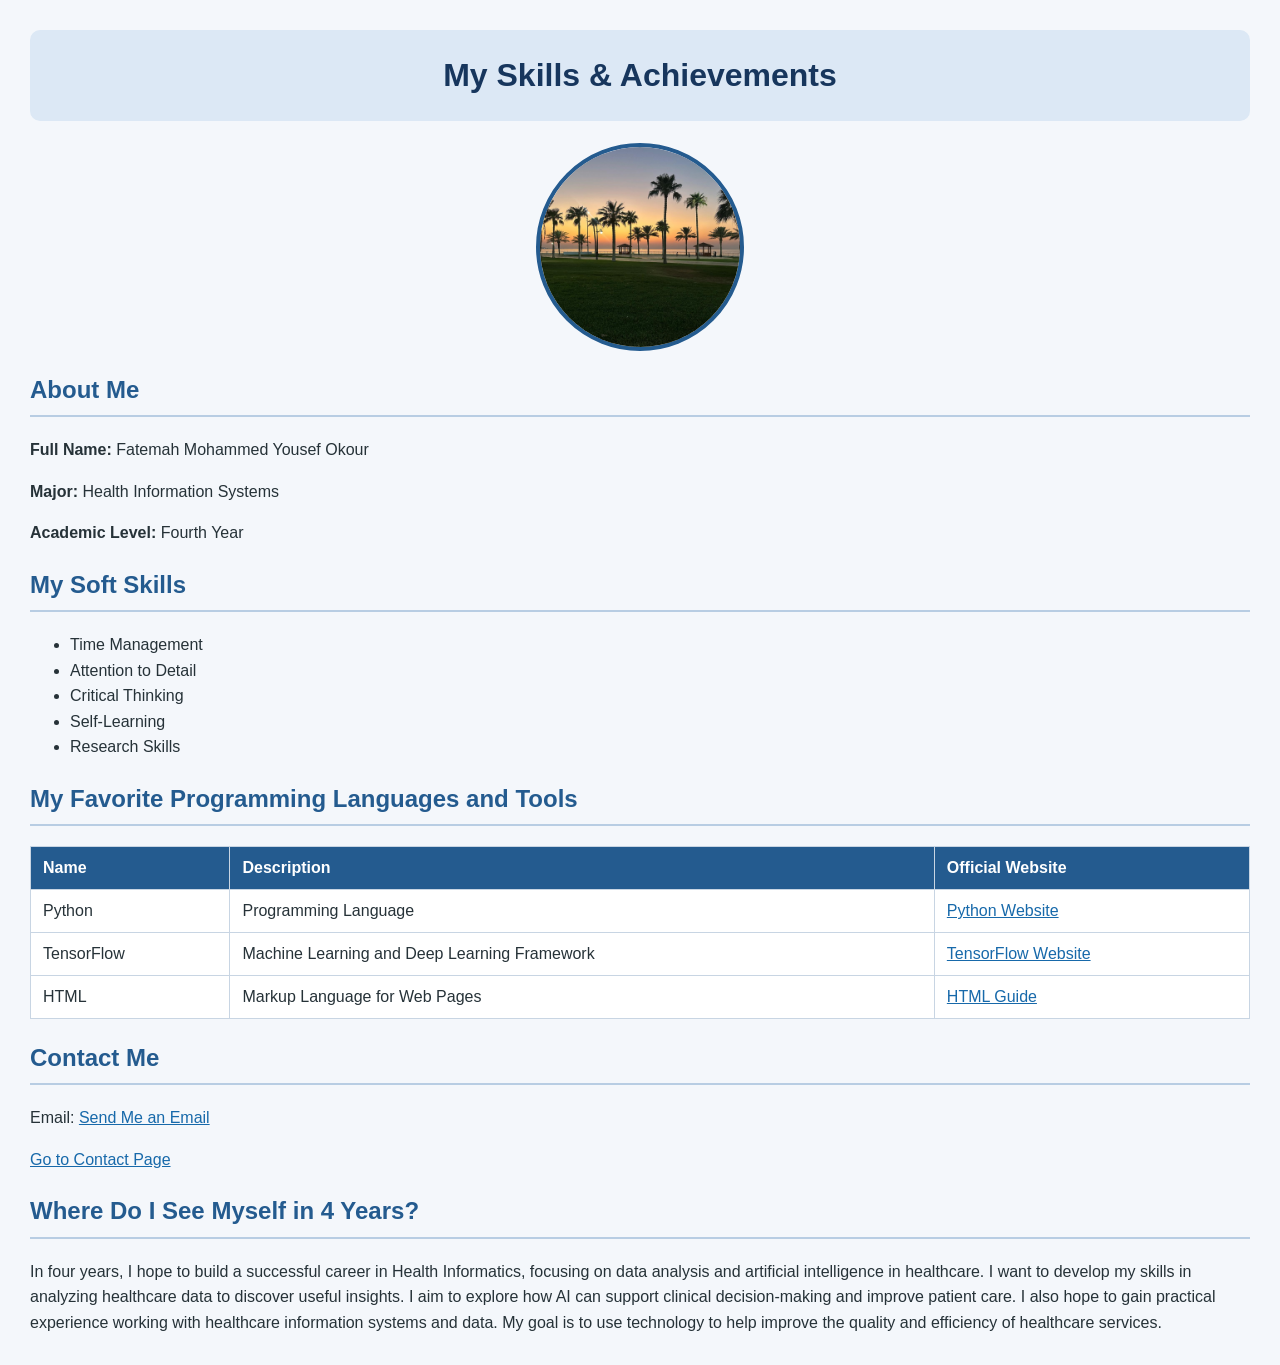
<file: index.html>
<html>
<head>
    <meta charset="UTF-8">
    <meta name="viewport" content="width=device-width, initial-scale=1.0">
    <title>172145-Fatemah Okour</title>
    <link rel="stylesheet" href="style.css">
</head>
<body>

    <h1>My Skills & Achievements</h1>
<div class="profile">
    <img src="fula.jpeg" alt="My Professional Photo" width="200">
</div>

    <h2>About Me</h2>

    <p><strong>Full Name:</strong> Fatemah Mohammed Yousef Okour</p>
    <p><strong>Major:</strong> Health Information Systems</p>
    <p><strong>Academic Level:</strong> Fourth Year</p>

    <h2>My Soft Skills</h2>

    <ul>
    <li>Time Management</li>
    <li>Attention to Detail</li>
    <li>Critical Thinking</li>
    <li>Self-Learning</li>
    <li>Research Skills</li>
</ul>


<h2>My Favorite Programming Languages and Tools</h2>

    <table border="1">
        <tr>
            <th>Name</th>
            <th>Description</th>
            <th>Official Website</th>
        </tr>
<tr>
        <td>Python</td>
        <td>Programming Language</td>
        <td><a href="https://www.python.org/" target="_blank">Python Website</a></td>
    </tr>

    <tr>
        <td>TensorFlow</td>
        <td>Machine Learning and Deep Learning Framework</td>
        <td><a href="https://www.tensorflow.org/" target="_blank">TensorFlow Website</a></td>
    </tr>

    <tr>
        <td>HTML</td>
        <td>Markup Language for Web Pages</td>
        <td><a href="https://developer.mozilla.org/en-US/docs/Web/HTML" target="_blank">HTML Guide</a></td>
    </tr>
</table>
    </table>


<h2>Contact Me</h2>

    <p>
        Email:
        <a href="mailto:fmokour23@cit.just.edu.jo">
            Send Me an Email
        </a>
    </p>
	
	<p><a href="contact.html">Go to Contact Page</a></p>
	
	<h2>Where Do I See Myself in 4 Years?</h2>

<p>
    In four years, I hope to build a successful career in Health Informatics, focusing on data analysis and artificial intelligence in healthcare.
    I want to develop my skills in analyzing healthcare data to discover useful insights.
    I aim to explore how AI can support clinical decision-making and improve patient care.
    I also hope to gain practical experience working with healthcare information systems and data.
    My goal is to use technology to help improve the quality and efficiency of healthcare services.
</p>
 
	
</body>
</html>
</file>
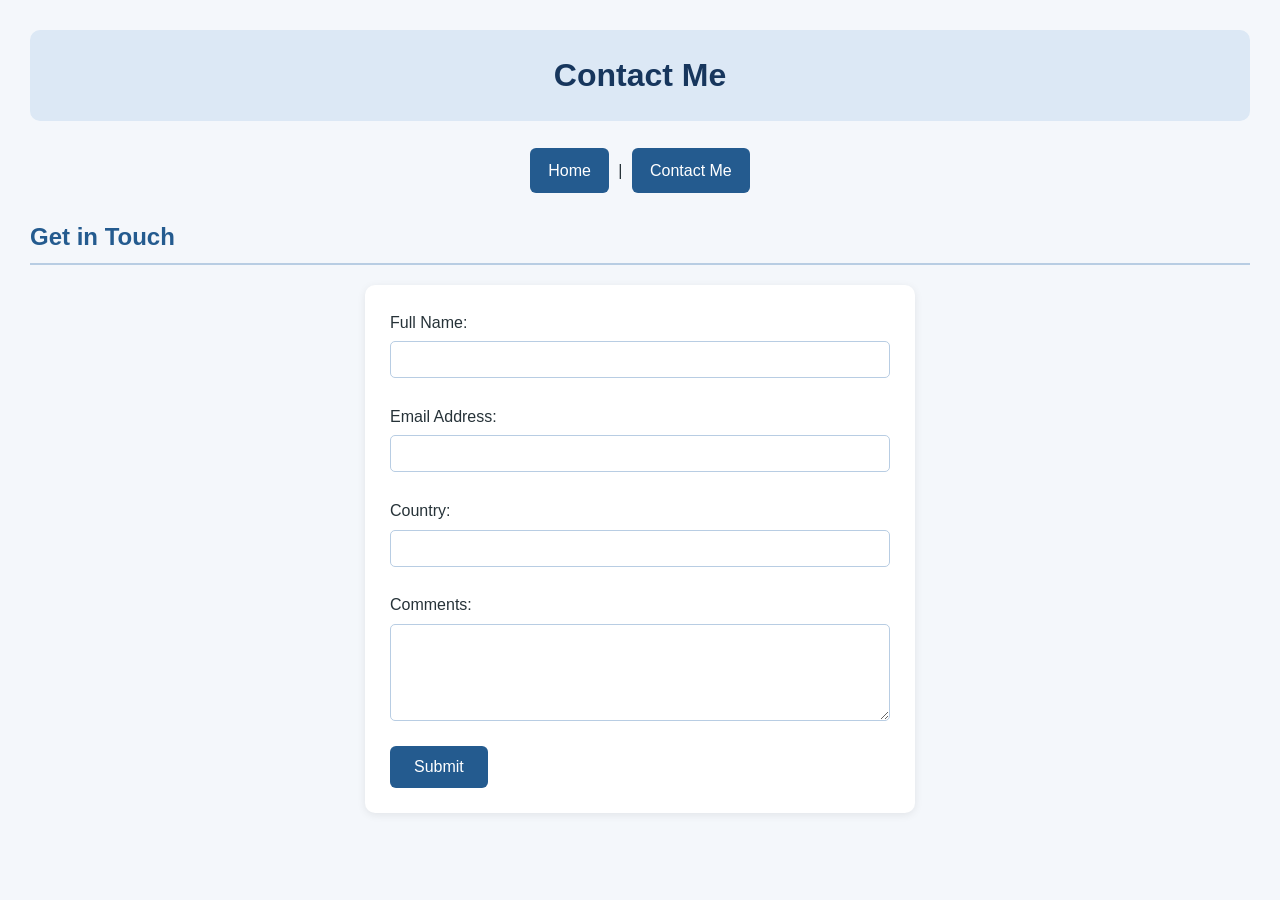
<file: contact.html>
<html lang="en">
<head>
    <meta charset="UTF-8">
    <meta name="viewport" content="width=device-width, initial-scale=1.0">
    <title>Contact Me</title>
    <link rel="stylesheet" href="style.css">
</head>

<body>

<h1>Contact Me</h1>

<nav>
    <a href="index.html">Home</a> |
    <a href="contact.html">Contact Me</a>
</nav>

<h2>Get in Touch</h2>

<form id="contactForm">

    <label for="fullName">Full Name:</label>
    <input type="text" id="fullName" name="fullName">
    <br><br>

    <label for="email">Email Address:</label>
    <input type="email" id="email" name="email">
    <br><br>

    <label for="country">Country:</label>
    <input type="text" id="country" name="country">
    <br><br>

    <label for="comments">Comments:</label>
    <br>
    <textarea id="comments" name="comments" rows="5" cols="30"></textarea>
    <br><br>

    <button type="submit">Submit</button>

</form>

<script>
    document.getElementById("contactForm").addEventListener("submit", function(event) {

        event.preventDefault();

        const fullName = document.getElementById("fullName").value.trim();
        const email = document.getElementById("email").value.trim();
        const country = document.getElementById("country").value.trim();
        const comments = document.getElementById("comments").value.trim();

        if (fullName === "" || email === "" || country === "" || comments === "") {
            alert("Please fill in all fields.");
            return;
        }

        alert("Your form has been submitted successfully!");

        this.reset();
    });
</script>

</body>
</html>
</file>
<file: style.css>
/* General page styling */
body {
font-family: Arial, sans-serif;
background-color: #f4f7fb;
color: #263238;
margin: 0;
padding: 30px;
line-height: 1.6;
}

/* Main headings */
h1 {
color: #17365d;
text-align: center;
padding: 20px;
background-color: #dce8f5;
border-radius: 10px;
}

h2 {
color: #245b8f;
border-bottom: 2px solid #b8cde3;
padding-bottom: 6px;
}

/* Navigation links */
nav {
text-align: center;
margin: 20px 0;
}

nav a {
color: #ffffff;
background-color: #245b8f;
text-decoration: none;
padding: 10px 18px;
margin: 5px;
border-radius: 6px;
display: inline-block;
}

nav a:hover {
background-color: #17365d;
}

/* Links */
a {
color: #1769aa;
}

/* Table styling */
table {
width: 100%;
border-collapse: collapse;
background-color: #ffffff;
margin-top: 15px;
}

th, td {
border: 1px solid #c8d5e3;
padding: 12px;
text-align: left;
}

th {
background-color: #245b8f;
color: #ffffff;
}

/* Form styling */
form {
background-color: #ffffff;
padding: 25px;
border-radius: 10px;
max-width: 500px;
margin: 20px auto;
box-shadow: 0 2px 8px rgba(0, 0, 0, 0.08);
}

input, textarea {
width: 100%;
padding: 10px;
margin-top: 6px;
border: 1px solid #b8cde3;
border-radius: 5px;
box-sizing: border-box;
font-family: Arial, sans-serif;
}

button {
background-color: #245b8f;
color: #ffffff;
border: none;
padding: 12px 24px;
border-radius: 6px;
cursor: pointer;
font-size: 16px;
}

button:hover {
background-color: #17365d;
}
.profile {
    text-align: center;
    margin: 20px 0;
}

.profile img {
    width: 200px;
    height: 200px;
    object-fit: cover;
    border-radius: 50%;
    border: 4px solid #245b8f;
}
</file>
